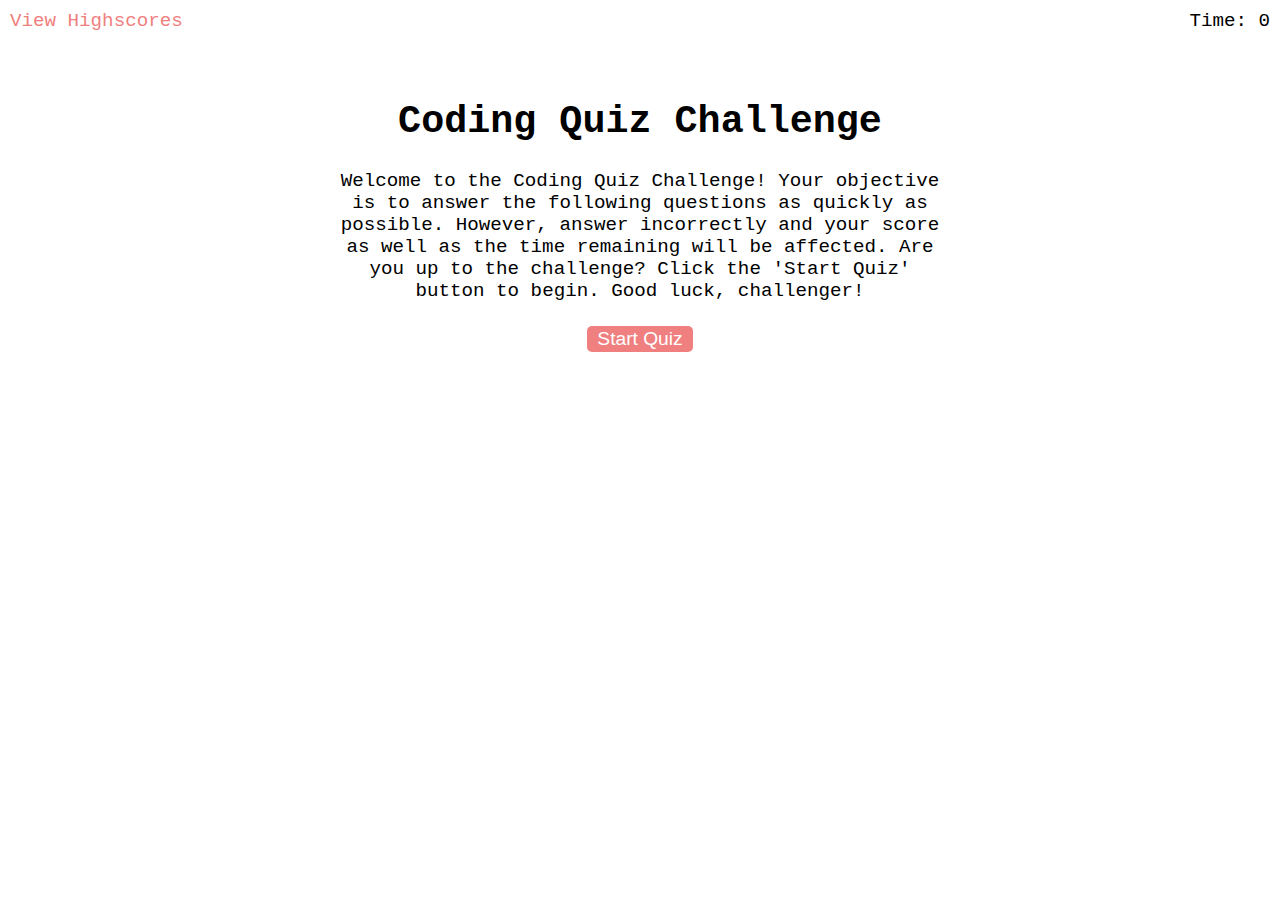
<file: index.html>
<!DOCTYPE html>
<html lang="en-us">
    <head>
        <meta charset="UTF-8">
        <meta name="viewport" content="width=device-width, initial-scale=1.0">
        <meta http-equiv="X-UA-Compatible" content="ie=edge">

        <title> Code Quiz | OZ </title>
        <link rel="stylesheet" href="./css/style.css">
    </head>

    <body>
        <div class="scores"> <a href="scores.html"> View Highscores </a></div>

        <div class="timer"> Time: <span id="time"> 0 </span></div>

        <div class="container">
            <div id="quiz-start" class="start">
                <h1> Coding Quiz Challenge </h1>
                <p>
                    Welcome to the Coding Quiz Challenge! Your objective is to answer the following questions as quickly as possible. 
                    However, answer incorrectly and your score as well as the time remaining will be affected. 
                    Are you up to the challenge? Click the 'Start Quiz' button to begin. Good luck, challenger!
                </p>
                <button id="start"> Start Quiz </button>
            </div>

            <div id="questions" class="hide">
                <h2 id="question-title"></h2>
                <div id="answers" class="answers"></div>
            </div>

            <div id="quiz-end" class="hide">
                <h2>All done!</h2>
                <p>Your final score is <span id="final-score"></span>.</p>
                <p>
                    Enter initials: <input type="text" id="initials" max="3" />
                    <button id="submit">Submit</button>
                </p>
            </div>

            <div id="feedback" class="hide"></div>
        </div>

        <script src="./js/questions.js"></script>
        <script src="./js/script.js"></script>
    </body>
</html>
</file>
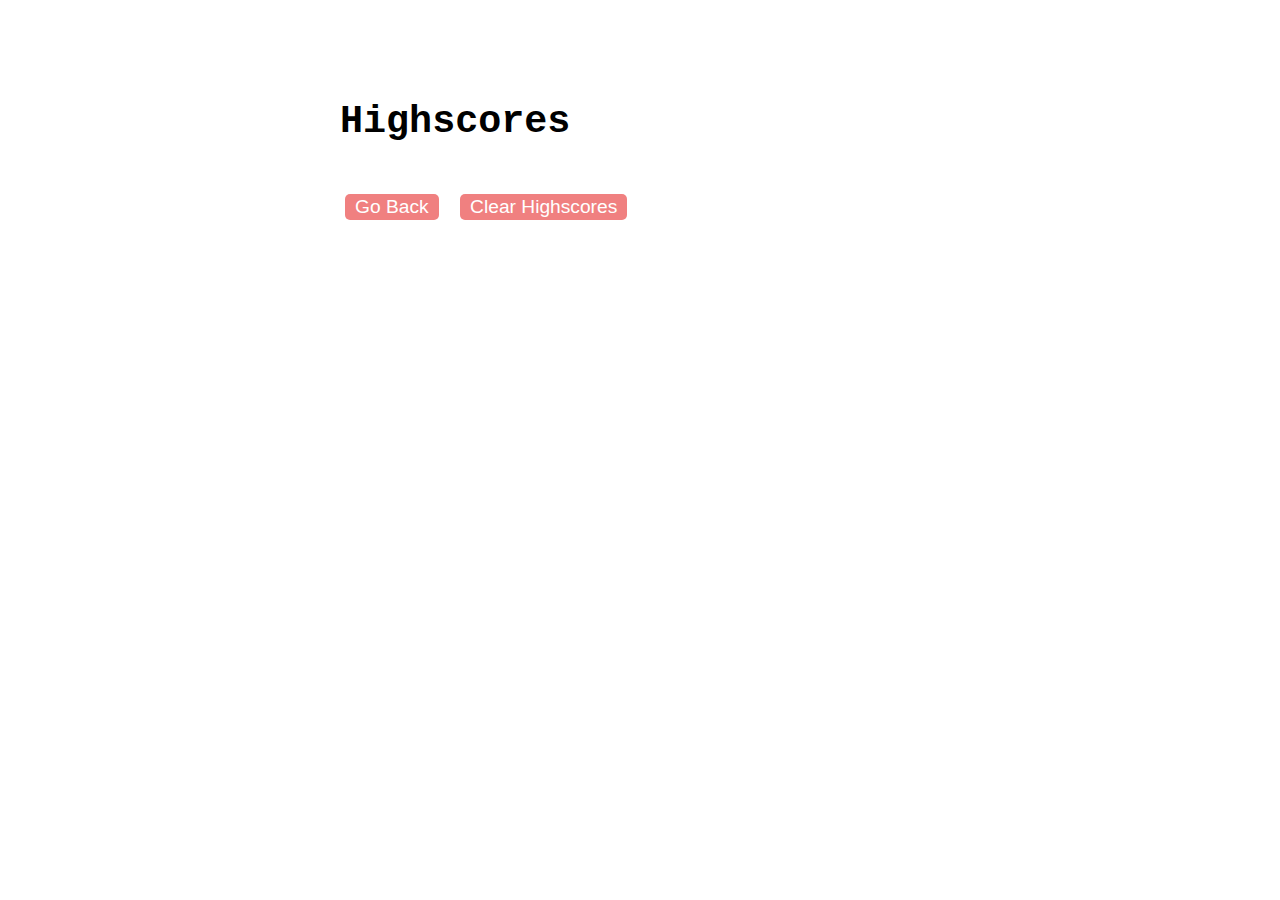
<file: scores.html>
<!DOCTYPE html>
<html lang="en-us">
    <head>
        <meta charset="UTF-8">
        <meta name="viewport" content="width=device-width, initial-scale=1.0">
        <meta http-equiv="X-UA-Compatible" content="ie=edge">
        <title> Highscores </title>

        <link rel="stylesheet" href="./css/style.css">
    </head>

    <body>
        <div class="container">
            <h1> Highscores </h1>
            <ol id="highscores"></ol>

            <a href="index.html"><button> Go Back </button></a>
            <button id="clear"> Clear Highscores </button>
        </div>

        <script src="./js/scores.js"></script>
    </body>
</html>
</file>
<file: css/style.css>
body {
    font-family: "Lucida Console", "Courier New", monospace;
    font-size: 120%;
}

a {
    color: lightcoral;
    text-decoration: none;
    transition: color 0.1s;
}

a:hover {
    color:lightpink;
}

button {
    display: inline-block;
    margin: 5px;
    cursor: pointer;
    font-size: 100%;
    background-color: lightcoral;
    border-radius: 5px;
    padding: 2px 10px;
    color: white;
    border: 0;
    transition: background-color 0.1s;
}

button:hover {
    background-color: lightpink;
}

.answers button {
    display: block;
}

input[type="text"] {
    font-size: 100%;
}

ol {
    padding-left: 0px;
    max-height: 400px;
    overflow: auto;
}

li {
    padding: 5px;
    list-style: decimal inside none;
}

li:nth-child(odd) {
    background-color: #fad1d1;
}

.container {
    margin: 100px auto 0 auto;
    max-width: 600px;
}

.hide {
    display: none;
}

.start {
    text-align: center;
}

.scores {
    position: absolute;
    top: 10px;
    left: 10px;
}

.feedback {
    font-style: italic;
    font-size: 120%;
    margin-top: 20px;
    padding-top: 10px;
    color: gray;
    border-top: 2px solid #ccc;
}

.timer {
    position: absolute;
    top: 10px;
    right: 10px;
}
</file>
